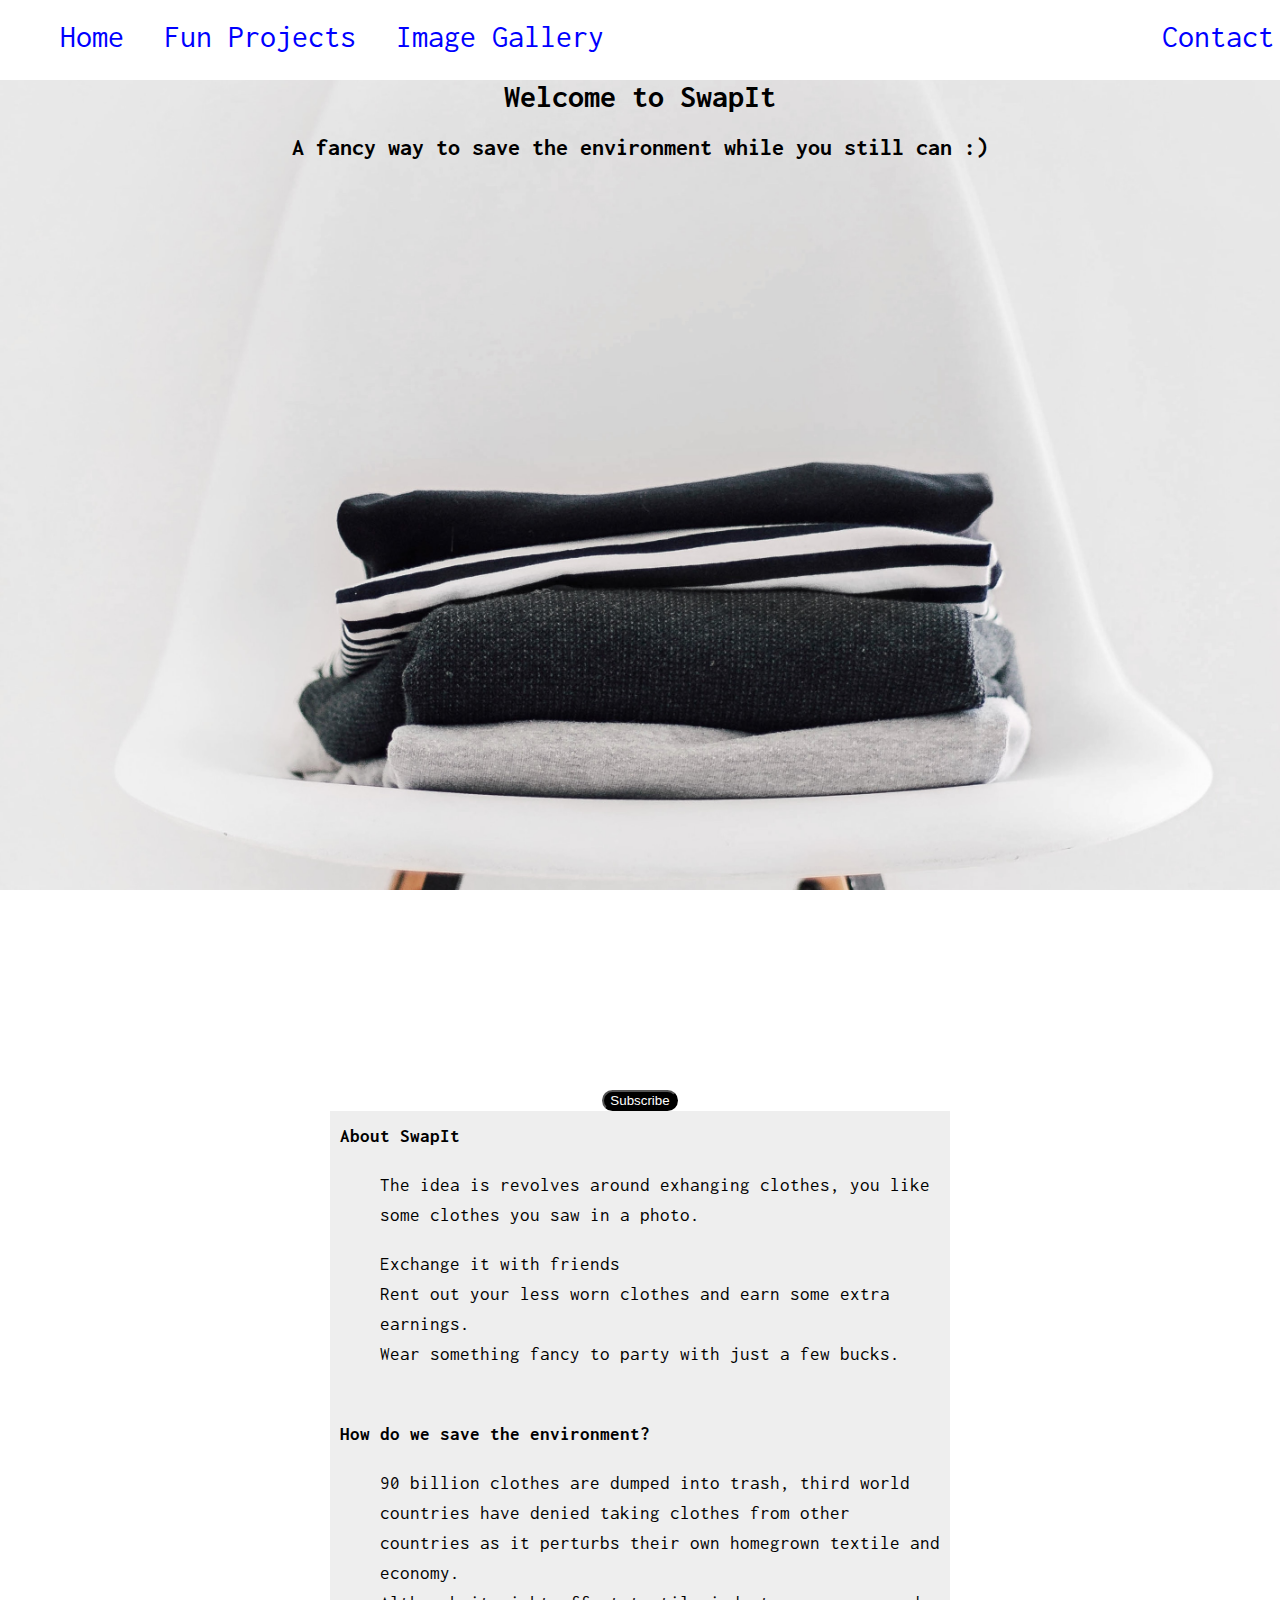
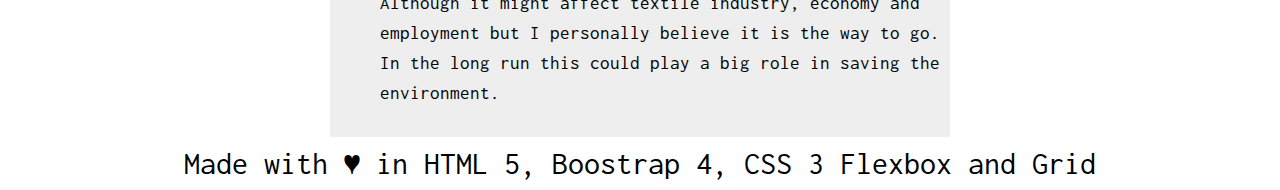
<file: index.html>
<!DOCTYPE html>
<html>
<head>
	<title>Portfolio</title>
	<link href="https://fonts.googleapis.com/css?family=Inconsolata&display=swap" rel="stylesheet">

	

	<link rel="stylesheet" type="text/css" href="style.css">
</head>
<body>

	<div class="main-nav">
	<nav class="navbar sticky">
		<ul class="navitems">
			<li><a href="index.html">Home</a></li>
			<li><a href="bubble-dance/index.html">Fun Projects</a></li>
			<li><a href="image-gallery/index.html">Image Gallery</a></li>
			<li class="contact"><a href="contact.html">Contact</a></li>

		</ul>
	</nav>
	</div>

	<div class="container">
		<h1>Welcome to SwapIt</h1>
		<h2>A fancy way to save the environment while you still can :)</h2>
		

			

	</div>

	


		  	<!-- Begin Mailchimp Signup Form -->

		  	<style type="text/css">
			#mc_embed_signup{ clear:left; font:14px Helvetica,Arial,sans-serif; }
			/* Add your own Mailchimp form style overrides in your site stylesheet or in this style block.
			   We recommend moving this block and the preceding CSS link to the HEAD of your HTML file. */
		</style>
		<div id="mc_embed_signup">
		<form action="https://swapsit.us4.list-manage.com/subscribe/post?u=159971e7b38c60c3f6125453d&amp;id=b081ecc2c0" method="post" id="mc-embedded-subscribe-form" name="mc-embedded-subscribe-form" class="validate" target="_blank" novalidate>
		    <div id="mc_embed_signup_scroll">
			
			<!-- real people should not fill this in and expect good things - do not remove this or risk form bot signups-->
		    <div style="position: absolute; left: -5000px;" aria-hidden="true"><input type="text" name="b_159971e7b38c60c3f6125453d_b081ecc2c0" tabindex="-1" value=""></div>
		    <div class="clear">
		    	<input class="btn btn-info " type="submit" value="Subscribe" name="subscribe" id="mc-embedded-subscribe" class="button"></div>
		    </div>
		</form>
		

		</div>

		<div class="about">
			<strong>About SwapIt</strong><br><ul>The idea is revolves around exhanging clothes, you like some clothes you saw in a photo.</ul>
			<ul>Exchange it with friends <br>Rent out your less worn clothes and earn some extra earnings. <br>Wear something fancy to party with just a few bucks.</ul> <br>
			<strong>How do we save the environment?</strong> <br><ul>90 billion clothes are dumped into trash, third world countries have denied taking clothes from other countries as it perturbs their own homegrown textile and economy.
			<br> Although it might affect textile industry, economy and employment but I personally believe it is the way to go. In the long run this could play a big role in saving the environment.</ul>
		</div>

		<footer>Made with &hearts; in HTML 5, Boostrap 4, CSS 3 Flexbox and Grid</footer>

		<!--End mc_embed_signup-->



  	

	
</body>
</html>
</file>
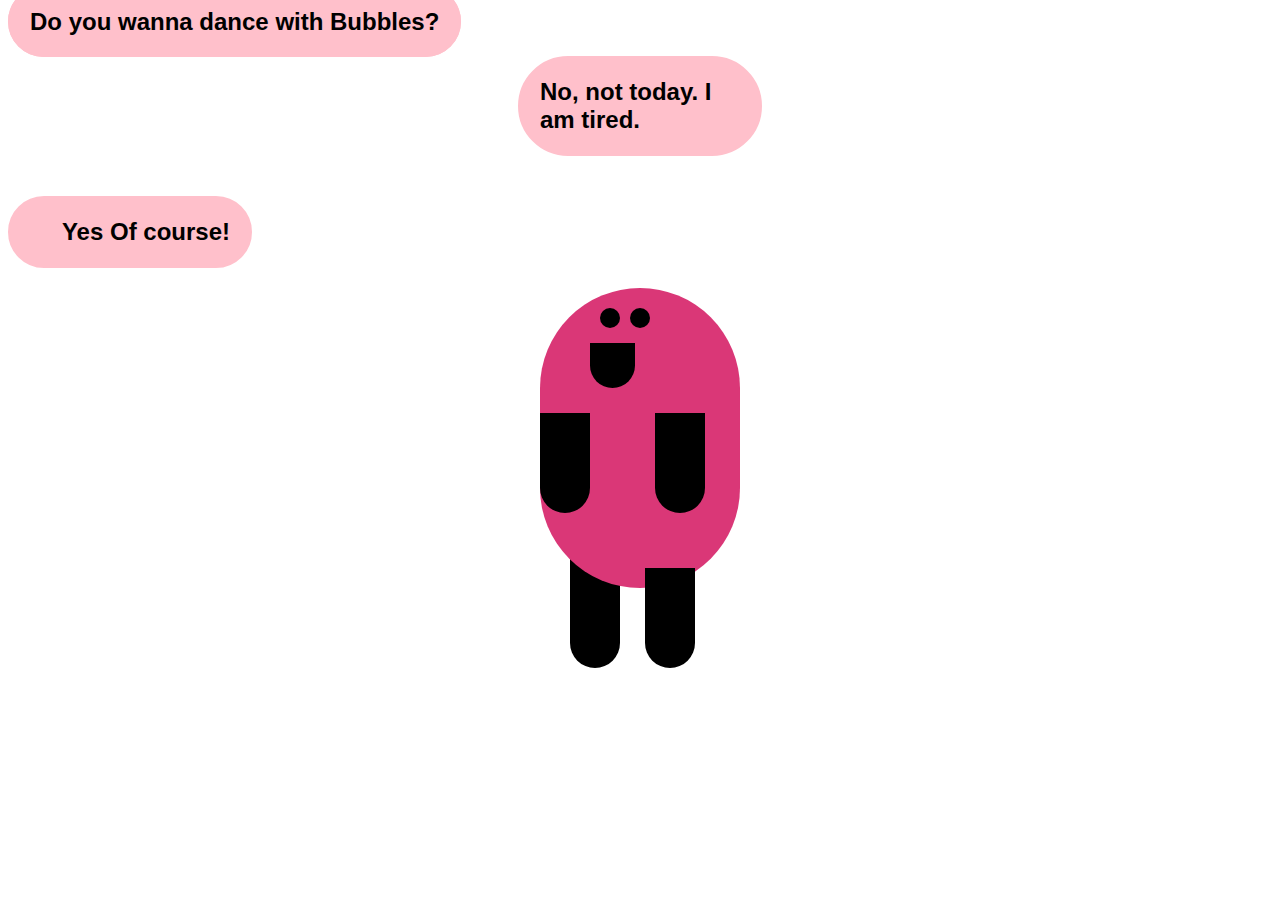
<file: bubble-dance/index.html>
<!DOCTYPE html>
<html>
<head>
	<title>Bubble Dance</title>
	<link rel="stylesheet" type="text/css" href="style.css">
</head>
<body>
	<span><strong>Do you wanna dance with Bubbles?</strong></span>
<div class="dance"><h2>No, not today. I am tired.</h2></div>
<div class="nodance"><h2>Yes Of course!</h2></div>


	<div class="upper">
			<div class="eyes">
				<div class="lefteye"></div>
				<div class="righteye"></div>
			</div>
			<div class="mouth"></div>
		<div class="hands">
			<div class="lefthand"></div>
			<div class="righthand"></div>
	
		</div>	
	</div>

	<div class="lower">
		<div class="pants"></div>
		<div class="legs">
			<div class="leftleg"></div>
			<div class="rightleg"></div>
		</div>
	</div>


	


</body>
</html>
</file>
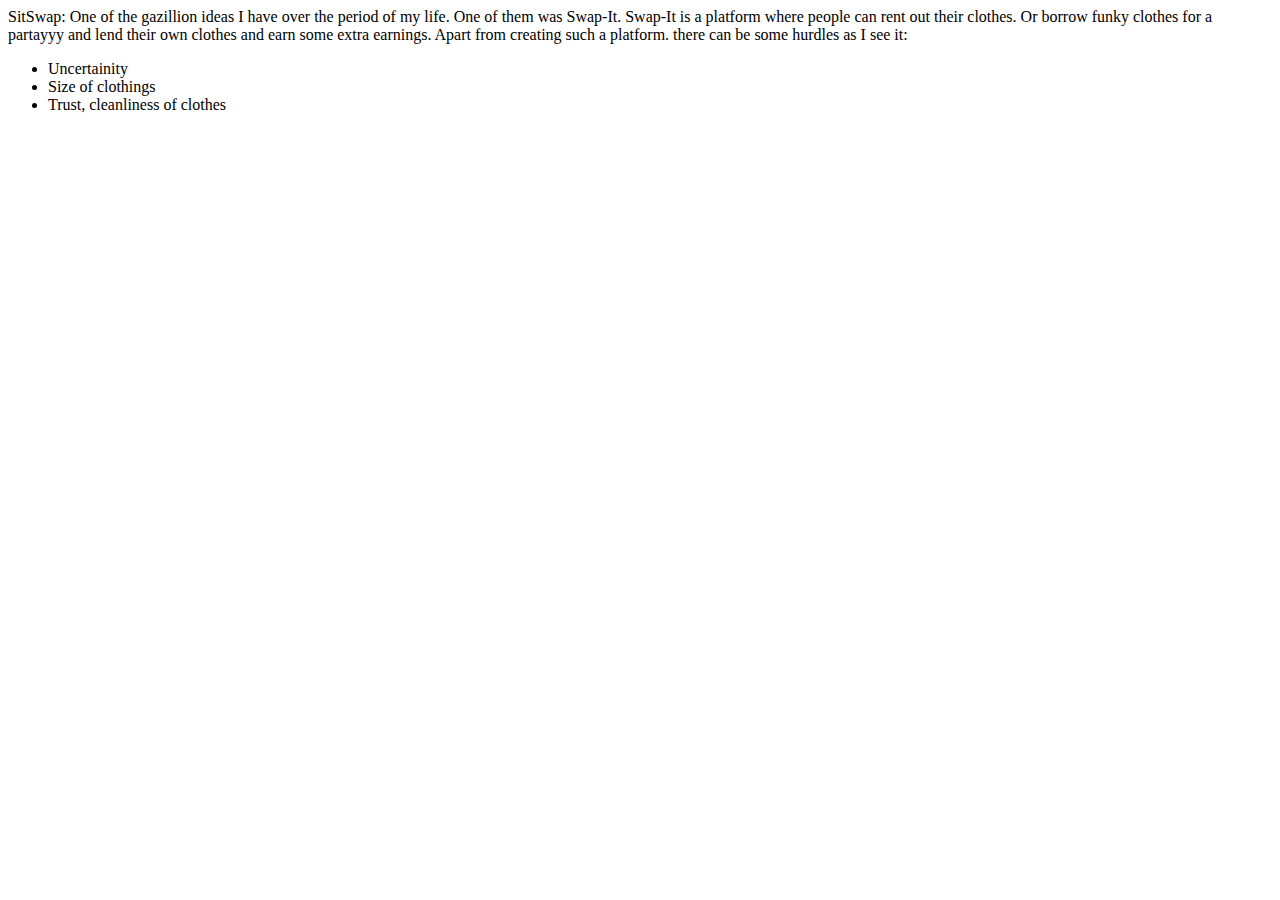
<file: home.html>
<!DOCTYPE html>
<html>
<head>
	<title>Homecoming</title>
</head>
<body>

	SitSwap: One of the gazillion ideas I have over the period of my life. One of them was Swap-It. Swap-It is a platform where people can rent out their clothes. Or borrow funky clothes for a partayyy and lend their own clothes and earn some extra earnings.

	Apart from creating such a platform. there can be some hurdles as I see it:
	<ul>
		<li>Uncertainity</li>
		<li>Size of clothings</li>
		<li>Trust, cleanliness of clothes</li>
		
	</ul>

</body>
</html>
</file>
<file: style.css>
html{

	
	
}
body{

	margin:0 0 0 0;
	
	font-family: 'Inconsolata', monospace;
	text-align: center;

	
}


/*NAV*/
.sticky{
	position: fixed;
	top: 0;
	width: 98%;
}
.navitems{
	display: flex;
	margin-top: 0;
	padding-right: 100px;
	width: 100%;
	
	font-size: 2em;
	background-color: white;
	
}
@media only screen and (max-width: 600px){
	.navitems{
		font-size: 0.9em;

	}
	.sticky{
		width: 90%;
	}
}


li{
	
	list-style: none;
	
	padding: 20px;
	margin-left: 0px;

}

.contact{
	display: flex;
	margin-left: auto;
}


a{
	color:blue;
	text-decoration: none;
}
a:hover{
	text-decoration: underline;
	color: blue;
}

/*COVER*/
.container{

	margin-top: 80px;
	background-image: url("images/bgImg.jpg");

	background-size: cover;
	background-repeat: no-repeat;
	background-attachment: scroll;
	height: 90vh;

	background-position: center; 
	text-align: center;
	
}
.btn-info{
	text-align: center;

}
.btn-info > .sticky{
	position: sticky;
}

.grid{
	display: grid;
	grid-template-columns: repeat(auto-fill,minmax(200px,1fr));
	grid-template-rows: 1fr;

}
img{
	width: 200px;
	height: 200px;
	
	padding: 120px;
}
footer{
	display: flex;
	justify-content: center;
	align-items: flex-end;
	font-size: 2rem;
	padding: 10px;
}


.btn-info{
	background-color: black;
	color:white;
	border-radius: 50px;
	position: relative;
	margin-top: 200px;
	position: sticky;

}

.btn-info:hover{
	background-color: #123456;
	padding: 5px 5px;
}

.about{
	
	font-size: 1.2rem;
	text-align: left;
	padding: 10px;
	line-height: 30px;
	background-color: #eee;
	width: 600px;
	margin: 0 auto;
}
</file>
<file: bubble-dance/style.css>
body{
	font-family: Arial;
}
span{
	
	border:2px solid pink;
	background-color: pink;
	font-size: 1.5em;
	margin-top: 20px;
	border-radius: 200px;
	box-shadow: gray;
	padding: 20px;

}
h2{
	display: flex;
	justify-content: flex-end;
	align-content: flex-end;
	width: 200px;
	border:2px solid pink;
	border-radius: 200px;
	padding:20px;
	background-color: pink;
	box-shadow: gray;	
}

h2 .nodance{
	width: 200px;
	border:2px solid pink;
	background-color: pink;
	box-shadow: gray;	
}

.dance{
	width:100%;
	display: flex;
	justify-content: center;
}


.upper{
	
	background-color: #DA3777;
	height: 300px;
	width: 200px;
	border:yellow;
	border-radius: 300px 300px;
	margin: 10px auto;
	z-index: 2;

}
.lefteye, .righteye{
	height: 20px;
	width: 20px;
	border-radius: 15px;
	background-color: black;
}
.lefteye{
	position: relative;
	left:60px;
	top: 20px;
}

.righteye{
	position: relative;
	left: 90px;
	top: 0px;
}
.mouth{
	position: relative;
	top: 15px;
	left: 50px;
	height: 45px;
	width: 45px;
	bottom: 10px;
	border-radius: 0px 0px 200px 200px;
	background-color: black;
}

.lefthand, .righthand{
margin: 0 auto;
height: 100px;
width: 50px;
border-radius: 0px 0px 50px 50px;
background-color: black;
}
.lefthand{
	position: relative;
	top: 40px;
	left: 40px;

}
.righthand{
	position: relative;
	left: -75px;
	top: -60px;
	transform-origin: 0 0%;


	
}

.righthand:hover {

	transition-duration: 1s;

	
	-webkit-transform: rotate(90deg);
    -moz-transform: rotate(90deg);
    -o-transform: rotate(90deg);
    -ms-transform: rotate(90deg);
    transform: rotate(90deg);


}


.leftleg, .rightleg{
margin: 0 auto;
height: 100px;
width: 50px;
border-radius: 0px 0px 50px 50px;
background-color: black;
}

.leftleg{
	position: relative;
	top: -30px;
	left: 30px;
}

.rightleg{
	height: 110px;
	position: relative;
	top: -140px;
	left: -45px;
	z-index: -1;
}

.leftleg:hover{

	transition-duration: 1s;
	-webkit-transform: rotate(-20deg);
    -moz-transform: rotate(-20deg);
    -o-transform: rotate(-20deg);
    -ms-transform: rotate(-20deg);
    transform: rotate(-20deg);

}

.dance:hover ~ .lower .leftleg{

	transition-duration: 0.5s;
	-webkit-transform: rotate(-20deg);
    -moz-transform: rotate(-20deg);
    -o-transform: rotate(-20deg);
    -ms-transform: rotate(-20deg);
    transform: rotate(-20deg);

}
.dance:hover ~ .upper .righthand{

	transition-duration: 0.5s;
	-webkit-transform: rotate(-120deg);
    -moz-transform: rotate(-120deg);
    -o-transform: rotate(-120deg);
    -ms-transform: rotate(-120deg);
    transform: rotate(-120deg);


}

.dance:hover ~ .upper .lefthand{

	transition-duration: 0.5s;
	-webkit-transform: rotate(120deg);
    -moz-transform: rotate(120deg);
    -o-transform: rotate(120deg);
    -ms-transform: rotate(120deg);
    transform: rotate(120deg);


}

.dance:hover ~ .upper .mouth{
	transition-duration: 1s;
	transform: scale(0.5);

}

.dance:hover ~ .upper .eyes{
	transition-duration: 1s;
	transform: scale(0.5);

}

.nodance:hover ~ .lower .leftleg{

	transition-duration: 0.5s;
	-webkit-transform: rotate(-20deg);
    -moz-transform: rotate(-20deg);
    -o-transform: rotate(-20deg);
    -ms-transform: rotate(-20deg);
    transform: rotate(-20deg);

}
.nodance:hover ~ .upper .righthand{

	transition-duration: 0.5s;
	-webkit-transform: rotate(120deg);
    -moz-transform: rotate(120deg);
    -o-transform: rotate(120deg);
    -ms-transform: rotate(120deg);
    transform: rotate(120deg);
    transform: skewX(30deg);


}

.nodance:hover ~ .upper .lefthand{

	transition-duration: 0.5s;
	-webkit-transform: rotate(120deg);
    -moz-transform: rotate(120deg);
    -o-transform: rotate(120deg);
    -ms-transform: rotate(120deg);
    transform: rotate(120deg);
    transform: skewX(-30deg);


}

.nodance:hover ~ .upper .mouth{
	transition-duration: 1s;
	transform: skewX(30deg);
	transform: scale(0.5);

}

.nodance:hover ~ .upper .eyes{
	transition-duration: 1s;
	transform: scaleX(1.5);

}

.nodance:hover ~ .upper {
	background-color: #ff3777;
	
}
</file>
